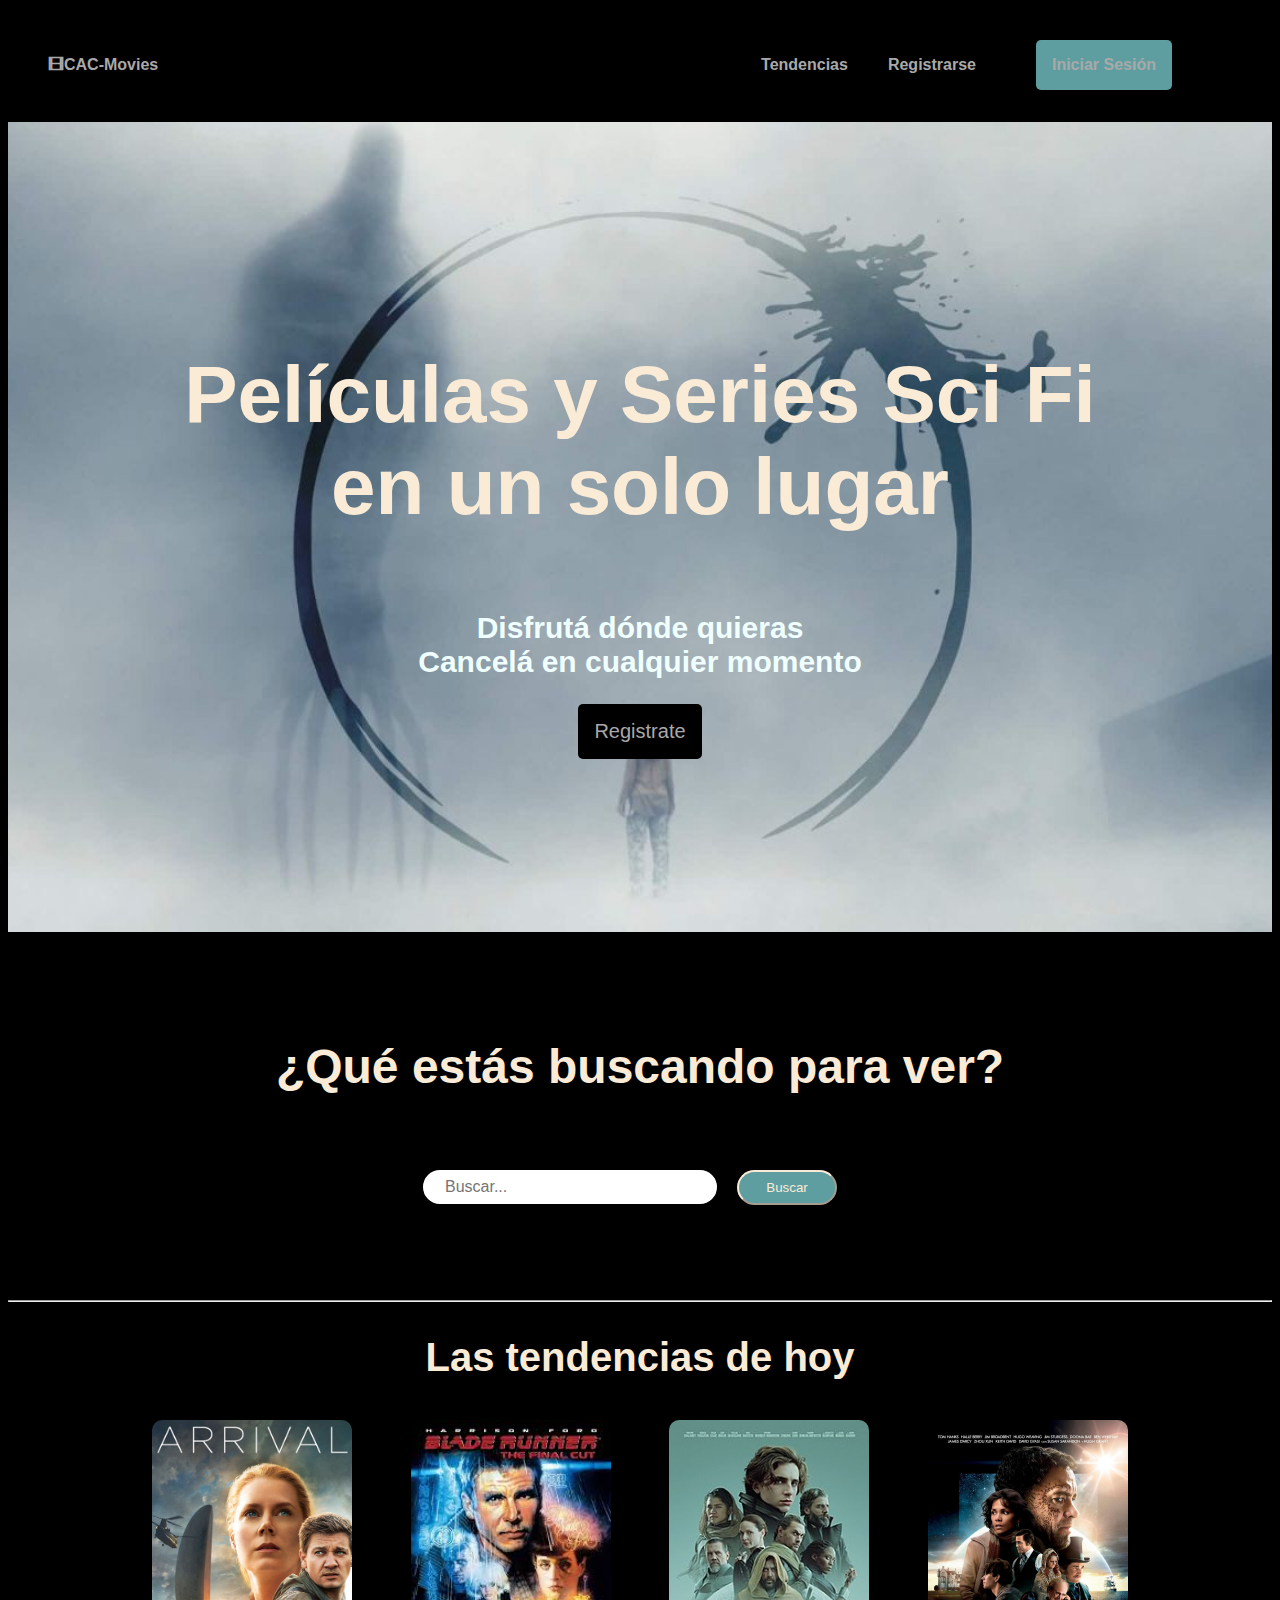
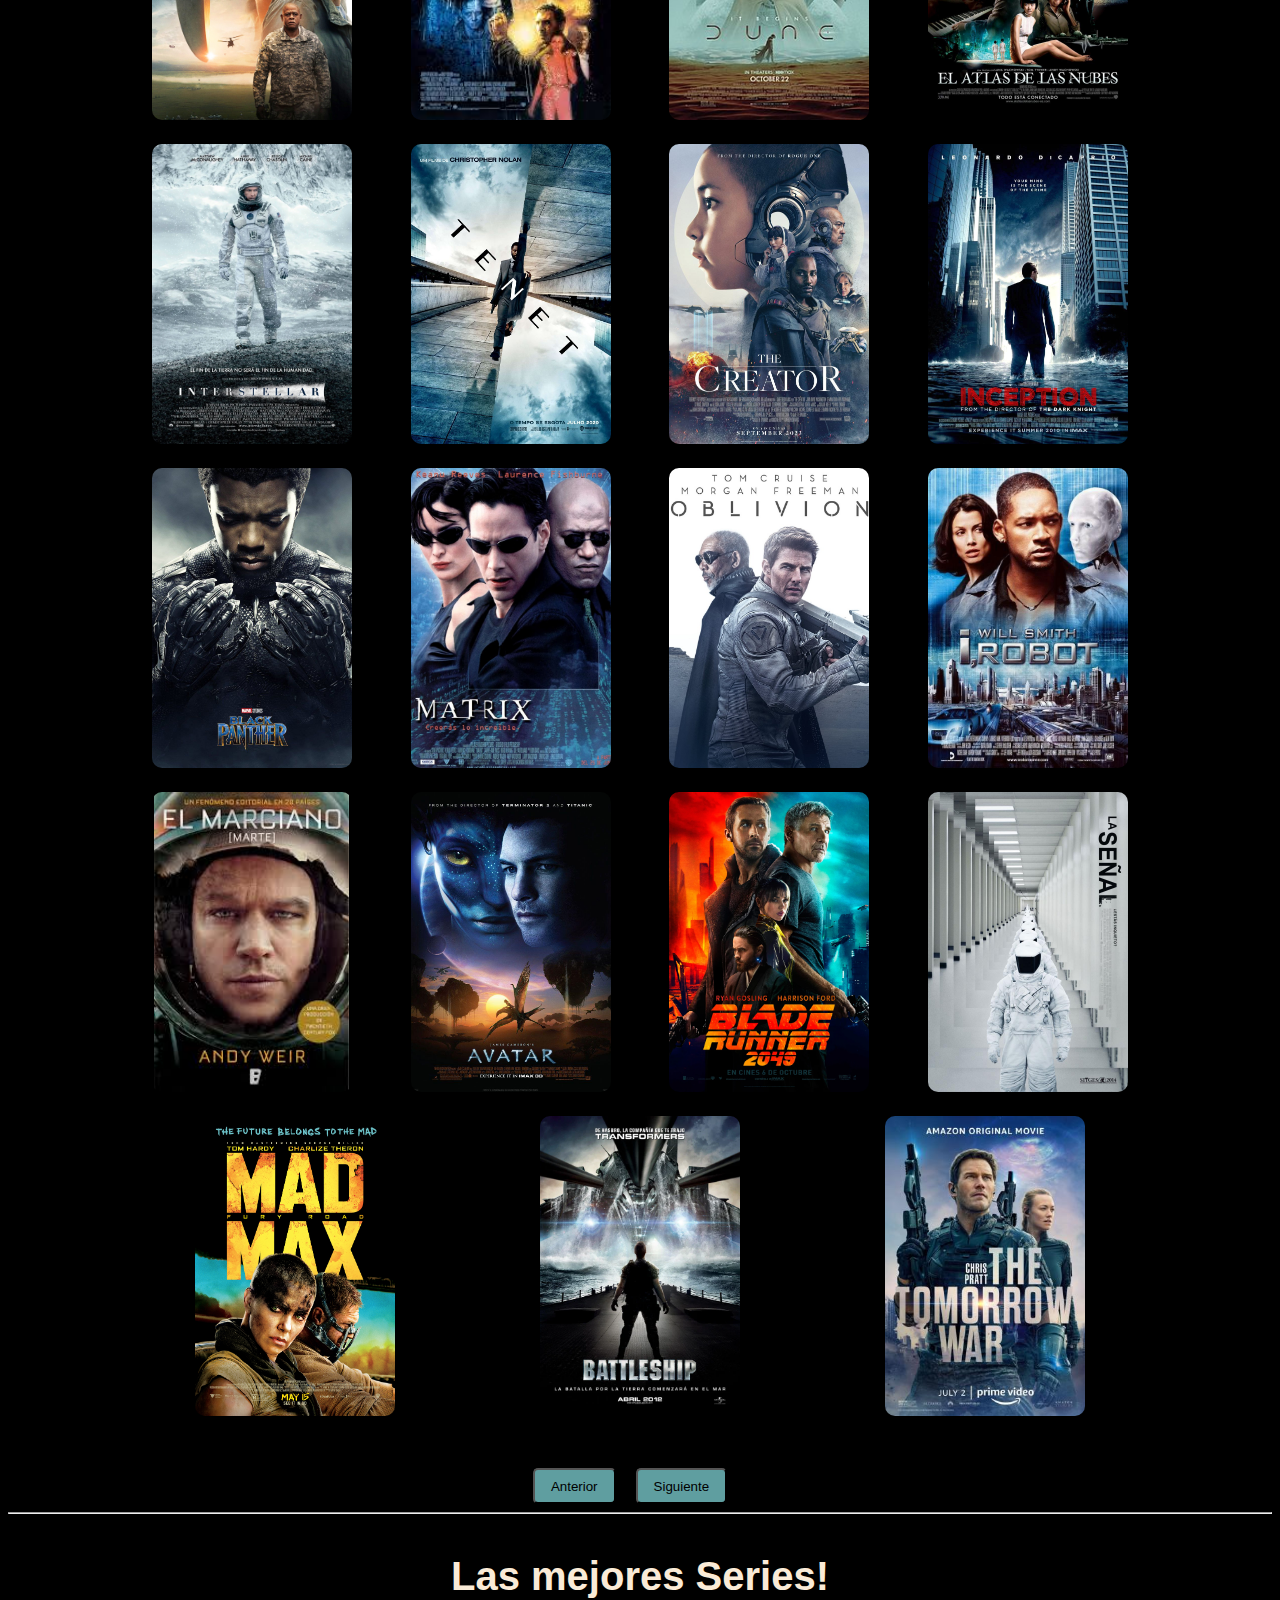
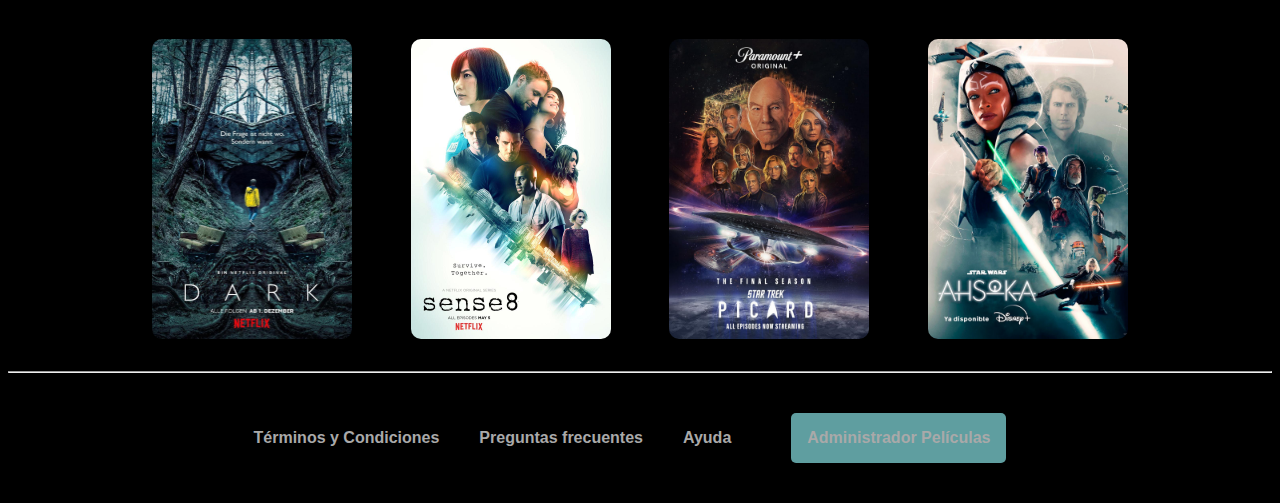
<file: index.html>
<!DOCTYPE html>
<html lang="en">
<head>
    <meta charset="UTF-8">
    <meta name="viewport" content="width=device-width, initial-scale=1.0">
    <title>CAC-Movies</title>
    <link rel="stylesheet" href="style.css">

</head>
<body class="body">
    <header>
        <nav class="navlist"; >
            <a class="logoNav"; href="index.html">
                <span>🎞CAC-Movies</span>
            </a>
           
            <ul class="listaNav">
                <li class="listaItem"><a class="linkNav"; href="#tendencias">Tendencias</a></li>
                <li class="listaItem"><a class="linkNav"; href="Registro.html">Registrarse</a></li>
                <li class="listaItem"><a class="linkNav iniciarSesion"; href="Login.html">Iniciar Sesión</a></li>
            </ul>
        </nav>
    </header>
    <main>
        <section class="principal">
            <h1>Películas y Series Sci Fi
                <br>en un solo lugar
            </h1>
            <h2>Disfrutá dónde quieras
                <br>Cancelá en cualquier momento
            </h2>
            <a class="Registro iniciarSesion"; href="Registro.html">Registrate</a>
        </section>
<!-- Buscador de Películas -->
        <section class="buscador">
            <h2>¿Qué estás buscando para ver?</h2>
            <form class="buscadorPelis">
                <input class="inputbuscar" type="text" placeholder="Buscar...">
                <input class="botonBuscar" type="submit" value="Buscar">
            </form>
        </section>


        <hr>


<!-- Muestrario de Películas -->
        <section class="tendencias">
            <h2 class="tituloSection">Las tendencias de hoy</h2>
            <div class="tendenciasContainer">
                <div class="peliculas">
                    <img class="imagenTendencias" src="Grafica\Peliculas\Arrival.jpg" alt="Arrival">
                </div>        
                <div class="peliculas">
                    <img class="imagenTendencias" src="Grafica\Peliculas\Blade_runner.jpeg" alt="Blade Runner">
                </div>
                <div class="peliculas">
                    <img class="imagenTendencias" src="Grafica\Peliculas\Dune.jpg" alt="Dune">
                </div>
                <div class="peliculas">
                    <img class="imagenTendencias" src="Grafica\Peliculas\El_atlas_de_las_nubes.jpg" alt="El Atlas de las Nubes">
                </div>
                <div class="peliculas">
                    <img class="imagenTendencias" src="Grafica\Peliculas\Interestelar.webp" alt="Interestelar">
                </div>
                <div class="peliculas">
                    <img class="imagenTendencias" src="Grafica\Peliculas\Tenet.jpg" alt="Tenet">
                </div>
                <div class="peliculas">
                    <img class="imagenTendencias" src="Grafica\Peliculas\TheCreator2023.jpg" alt="El Creador">
                </div>
                <div class="peliculas">
                    <img class="imagenTendencias" src="Grafica\Peliculas\Origen.jpg" alt="El Origen">
                </div>
                <div class="peliculas">
                    <img class="imagenTendencias" src="Grafica\Peliculas\Pantera_Negra.jpg" alt="Pantera Negra">
                </div>
                <div class="peliculas">
                    <img class="imagenTendencias" src="Grafica\Peliculas\Matrix.jpg" alt="Matrix">
                </div>
                <div class="peliculas">
                    <img class="imagenTendencias" src="Grafica\Peliculas\oblivion.jpg" alt="Oblivion">
                </div>
                <div class="peliculas">
                    <img class="imagenTendencias" src="Grafica\Peliculas\Yo_robot.jpg" alt="Yo, Robot">
                </div>
                <div class="peliculas">
                    <img class="imagenTendencias" src="Grafica\Peliculas\The_Martian.jpeg" alt="The Martian">
                </div>
                <div class="peliculas">
                    <img class="imagenTendencias" src="Grafica\Peliculas\Avatar.jpg" alt="Avatar">
                </div>
                <div class="peliculas">
                    <img class="imagenTendencias" src="Grafica\Peliculas\Blade_runner_2049.webp" alt="Blade Runner 2049">
                </div>
                <div class="peliculas">
                    <img class="imagenTendencias" src="Grafica\Peliculas\La_senal.jpg" alt="La Señal">
                </div>
                <div class="peliculas">
                    <img class="imagenTendencias" src="Grafica\Peliculas\Mad_max.jpg" alt="Mad Max">
                </div>
                <div class="peliculas">
                    <img class="imagenTendencias" src="Grafica\Peliculas\Battership.webp" alt="Battership">
                </div>
                <div class="peliculas">
                    <img class="imagenTendencias" src="Grafica\Peliculas\the_tomorrow_war.jpg" alt="The tomorrow war">
                </div>
            </div>
            <div class="boton">
                <button class="BotonAnt">Anterior</button>
                <button class="BotonSig">Siguiente</button>
            </div>
        </section>

        <hr>

<!-- Series -->
        <section class="tendencias">
            <h3 class="tituloSection">Las mejores Series!</h3>
            <div class="tendenciasContainer" id="Series">
                <div class="peliculas">
                    <img class="imagenTendencias" src="Grafica\Series\Dark_Serie.jpg" alt="Dark">
                </div>        
                <div class="peliculas">
                    <img class="imagenTendencias" src="Grafica\Series\Sense8.jpg" alt="Sence8">
                </div>
                <div class="peliculas">
                    <img class="imagenTendencias" src="Grafica\Series\Picard.jpg" alt="Picard">
                </div>
                <div class="peliculas">
                    <img class="imagenTendencias" src="Grafica\Series\Ahsoka.webp" alt="Ahsoka">
                </div>        
                <!--<div class="peliculas">
                    <img class="imagenTendencias" src="Grafica\Series\Discovery.jpg" alt="Discovery">
                </div>
                <div class="peliculas">
                    <img class="imagenTendencias" src="Grafica\Series\Utopia.jpg" alt="Utopia">
                </div>
                <div class="peliculas">
                    <img class="imagenTendencias" src="Grafica\Series\Constellation.jpg" alt="Constellation">
                </div>
                <div class="peliculas">
                    <img class="imagenTendencias" src="Grafica\Series\Altered_Carbon.jpg" alt="Altered Carbon">
                </div>        
                <div class="peliculas">
                    <img class="imagenTendencias" src="Grafica\Series\counterpart.jpg" alt="Counterpart">
                </div>
                <div class="peliculas">
                    <img class="imagenTendencias" src="Grafica\Series\Obi_wan.jpeg" alt="Obi Wan">
                </div>-->
            </div>            
        </section>
    </main>

    <hr>

    <footer>
        <nav class="navlist">
            <ul class="listaNav" >
                <li class="listaItem"><a class="linkNav"; href="http://Terminos_Condiciones">Términos y Condiciones</a></li>
                <li class="listaItem"><a class="linkNav"; href="http://FAQs">Preguntas frecuentes</a></li>
                <li class="listaItem"><a class="linkNav"; href="http://Ayuda">Ayuda</a></li>
                <li class="listaItem"><a class="linkNav iniciarSesion"; href="http://Ayuda">Administrador Películas</a></li>
            </ul>
        </nav>
    </footer>
</body>
</html>
</file>
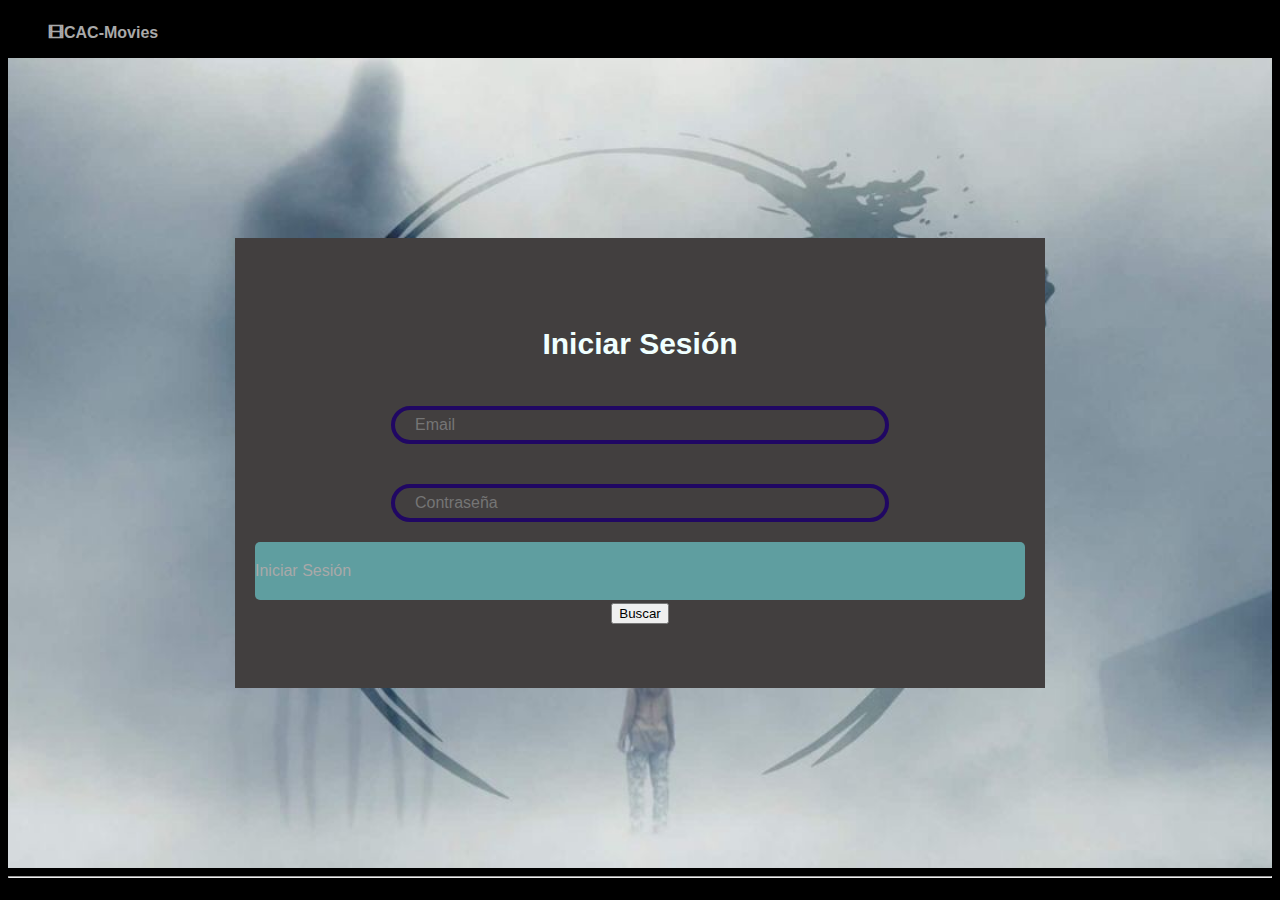
<file: Login.html>
<!DOCTYPE html>
<html lang="en">
<head>
    <meta charset="UTF-8">
    <meta name="viewport" content="width=device-width, initial-scale=1.0">
    <title>CAC-Movies</title>
    <link rel="stylesheet" href="style.css">

</head>
<body class="login">
    <header>
        
        <nav>
            <a class="logoNav"; href="index.html">
                <span>🎞CAC-Movies</span>
            </a>
           
        </nav>
    </header>
    <main>
        <section class="principal">
            <section class="divlogin">

            <!-- Registro 
            <section class="buscador">-->
                <h2>Iniciar Sesión</h2>
                <form class="buscadorPelis">
                    <div>
                        <input class="inputdatos" type="text" placeholder="Email">
                    </div>
                    <div>
                        <input class="inputdatos" type="text" placeholder="Contraseña">
                    </div>
                    <div>
                        <a class="iniciar"; href="Login.html">Iniciar Sesión</a>
                    </div>
                    
                    
                    <div>
                        <input class="botonBuscar" type="submit" value="Buscar">
                    </div>
                </form>
            </section>

                <!--</div>
                <h1>Películas y Series Sci Fi
                    <br>en un solo lugar
                </h1>
                <h2>Disfrutá dónde quieras
                    <br>Cancelá en cualquier momento
                </h2>
                <a class="Registro iniciarSesion"; href="Registro.html">Registrate</a>-->
            </section>
        </section>


    <hr>

    <!-- <footer>
        <nav class="navlist">
            <ul class="listaNav" >
                <li class="listaItem"><a class="linkNav"; href="http://Terminos_Condiciones">Términos y Condiciones</a></li>
                <li class="listaItem"><a class="linkNav"; href="http://FAQs">Preguntas frecuentes</a></li>
                <li class="listaItem"><a class="linkNav"; href="http://Ayuda">Ayuda</a></li>
                <li class="listaItem"><a class="linkNav iniciarSesion"; href="http://Ayuda">Administrador Películas</a></li>
            </ul>
        </nav>
    </footer>-->
</body>
</html>
</file>
<file: style.css>
header{
    background-color: black;
    position: relative;
        color:darkgrey;
    font-size: 25px;
    font-family: 'Trebuchet MS', 'Lucida Sans Unicode', 'Lucida Grande', 'Lucida Sans', Arial, sans-serif;
}
a{
    color:darkgray;
}
h1{
    font-size: 80px;
    text-align: center;
    color: antiquewhite;
    font-family: 'Trebuchet MS', 'Lucida Sans Unicode', 'Lucida Grande', 'Lucida Sans', Arial, sans-serif;
}

h2{
    text-align: center;
    color:ghostwhite   
    font-family; 'Trebuchet MS', 'Lucida Sans Unicode', 'Lucida Grande', 'Lucida Sans', Arial, sans-serif;
}
  
main{
       background-size: cover;
       background-color:black;
}
body{
    background-color: black;
}
    
    nav{
        background-color: black;
        font-size: medium;
        font-weight: bold;
        font-family: 'Lucida Sans', 'Lucida Sans Regular', 'Lucida Grande', 'Lucida Sans Unicode', Geneva, Verdana, sans-serif;
        position: relative;
        justify-content: space-between;
        align-items: center;
        margin-left:40px;
        margin-right: 40px;
        padding: 1rem 0;
        display: flex;
        .logoNav{
            text-decoration: none; 
        }
        .listaNav{
            list-style: none;
            display: flex;
            align-items: center;
            .listaItem{
                margin-right:40px;
                .linkNav{
                    text-decoration: none;
                }
                .iniciarSesion{
                    text-decoration: none;                 
                    background-color: cadetblue;
                    align-items: center;
                    margin-left:20px;
                    margin-right: 20px;
                    max-height: 30px;
                    padding: 1rem;
                    display: flex;
                    border-radius: 5px;
                }
                
                
            }
        }
    }


.principal{
    background: url(Grafica/Peliculas/Arrival_principal.jpg);
    background-size: cover;
    padding: var(#000000);
    background-position: center; 
    height: 90vh;
    display: flex;
    flex-direction: column;
    justify-content: center;
    color: azure;
    font-size: 20px;
    font-family: 'Trebuchet MS', 'Lucida Sans Unicode', 'Lucida Grande', 'Lucida Sans', Arial, sans-serif;
    align-content: center;
    align-items: center;
    text-align: center;
    .Registro{
        text-decoration: none;                 
        background-color: black;
        display: inline;
        align-items: center;
        margin-left:20px;
        margin-right: 20px;
        max-height: 30px;
        padding: 1rem;
        display: flex;
        border-radius: 5px;
    }
}
    .buscador{
        color:antiquewhite;
        font-size: 2rem;
        display: flex;
        flex-direction: column;
        justify-content: center;
        align-items: center;
        height: 40vh;
        font-family:'Lucida Sans', 'Lucida Sans Regular', 'Lucida Grande', 'Lucida Sans Unicode', Geneva, Verdana, sans-serif;
        .buscadorPelis{
            display: flex;
            justify-content: center;
            align-items: center;
            margin-top: 1rem;
            .inputbuscar{
                border: 2px solid white;
                border-radius: 25px;
                color: #000000;
                font-size: 1rem;
                height: 30px;
                margin: 20px 0px;
                outline: none;
                padding: 0px 20px;
                width: 250px;
            }
            
            .botonBuscar{
                text-decoration: none;                 
                background-color: cadetblue;
                color:antiquewhite;
                justify-content: center;
                margin-left:20px;
                margin-right: 20px;
                height: 35px;
                margin: 20px;
                padding: 0,5rem;
                display: flex;
                border-radius: 25px;
                border-color: antiquewhite;
                width: 100px;

            }
        
        }
    }
    .tituloSection{
        font-size: 2.5rem;
        font-weight: 700;
        margin-bottom: 40px;
        text-justify: center;
        display: flex;
        justify-content: center;
    }

    .tendenciasContainer{
        /*width:80%;
        margin: 0 auto;
        text-align: center;
        margin-top: 10px;
        display: flex;*/

        width: 80%;
        display: flex;
        gap: 1.5rem;
        justify-content: space-between;
        flex-wrap: wrap;
        margin: 2rem auto;
    }
    .tendencias{
        color:antiquewhite;
        justify-content: center;
        font-family:'Lucida Sans', 'Lucida Sans Regular', 'Lucida Grande', 'Lucida Sans Unicode', Geneva, Verdana, sans-serif;
        width: 100%;
        height: 100%;
        object-fit: cover;
        border-radius: 10px;
    }
     
    .peliculas{
        justify-content: center;
        gap:50px;
        height: 300px;
        width: 200px;
        position: relative;
        overflow: hidden;
        border-radius: 10px;
        margin: auto;
        display: flex;
        position: relative;
        .imagenTendencias{
            display: inline-block;
            
        }

        .tituloPeli{
                z-index: 2;
                position: absolute;
                text-align: center;
                top: 50%;
                left: 50%;
                max-width: 20rem;
                width: 100%;
                transform: translateY(-50%) translateX(-50%);
                h4 {
                    font-size: 1.6rem;
                    font-weight: bold;
                    opacity: 0;
                    margin-bottom: 0.5rem;
                    letter-spacing: 0.1rem;
                    transition: opacity 0.5s ease-in-out;

                }
            }
           &:hover{
               box-shadow: 0 0 30px blanchedalmond;
               transform: scale(0.9);
            } 
        
            /*&:hover .tituloPeli{
                width: 100%;
                height: 100%;
                backdrop-filter: blur(20px);
                display: flex;
                justify-content: center;
                align-items: center;
            }
            &:hover h4 {
                width: 100%;
                padding: 0.5rem;
                opacity: 1;
            }*/

        }
    
    .boton{
        display: flex;
        flex-direction: row;
        justify-content: center;
    
    .BotonAnt{
        text-decoration: none;                 
        background-color: cadetblue;
        align-items: center;
        margin-top:20px;
        margin-right: 20px;
        height: 30px;
        padding: 1rem;
        display: flex;
        border-radius: 5px;

    }
    .BotonSig{
        text-decoration: none;                 
        background-color: cadetblue;
        align-items: center;
        margin-top:20px;
        margin-right: 20px;
        height: 30px;
        padding: 1rem;
        display: flex;
        border-radius: 5px;

    }
    /*.series{
        color:antiquewhite;
        justify-content: center;
        font-family:'Lucida Sans', 'Lucida Sans Regular', 'Lucida Grande', 'Lucida Sans Unicode', Geneva, Verdana, sans-serif;
        width: 100%;
        height: 100%;
        object-fit: cover;
        border-radius: 10px;*/
    }
    #series{
        /*width: 80%;


        justify-content: space-between;
        flex-wrap: wrap;
        margin: 2rem auto;*/
        position: relative;
        scroll-snap-align: center;
        gap: 1.5rem;
        height: 320px;
        overflow-x: scroll;
        overscroll-behavior-x: contain;
        scroll-snap-type: x proximity;


        /*width: 80%;
        gap: 1.5rem;
        justify-content: space-between;
        flex-wrap: wrap;
        margin: 2rem auto;

        height: 300px;
        width: 200px;
        position: relative;
        overflow: hidden;
        border-radius: 10px;
        margin: auto;
        display: flex;
    
        .imagenTendencias{
            display: inline-block;
            
        }*/
    }    

    .login {
        background-size: cover;
        font-family: 'Trebuchet MS', 'Lucida Sans Unicode', 'Lucida Grande', 'Lucida Sans', Arial, sans-serif;
    
        .divlogin{
            background-color: rgb(66, 63, 63);
            display: flex;
            flex-direction: column;
            justify-content: center;
            background-position: center; 
            height: 50vh;
            width: 90vh;
    
    
            /*.linkIniciar{
                text-decoration: none;

            }*/
            .iniciar{
                text-decoration: none;
                background-color: cadetblue;
                align-items: center;
                margin-left: 20px;
                margin-right: 20px;
                max-height: 30px;
                padding: 20px 0px;
                border-radius: 5px;
                font-size: 1rem;
                display: flex;
            }
        }
        .inputdatos{
            background-color: rgb(66, 63, 63);
            border: 4px solid #200763;
            border-radius: 25px;
            font-size: 1rem;
            height: 30px;
            margin: 20px;
            outline: none;
            padding: 0px 20px;
            width: 50vh;
            
        }
    
    
    
    }
    



footer{
    background-color: black;
    color: azure;
    font-size: 20px;
    display: flex;
    justify-content: center;
    font-family: 'Trebuchet MS', 'Lucida Sans Unicode', 'Lucida Grande', 'Lucida Sans', Arial, sans-serif;

}
</file>
